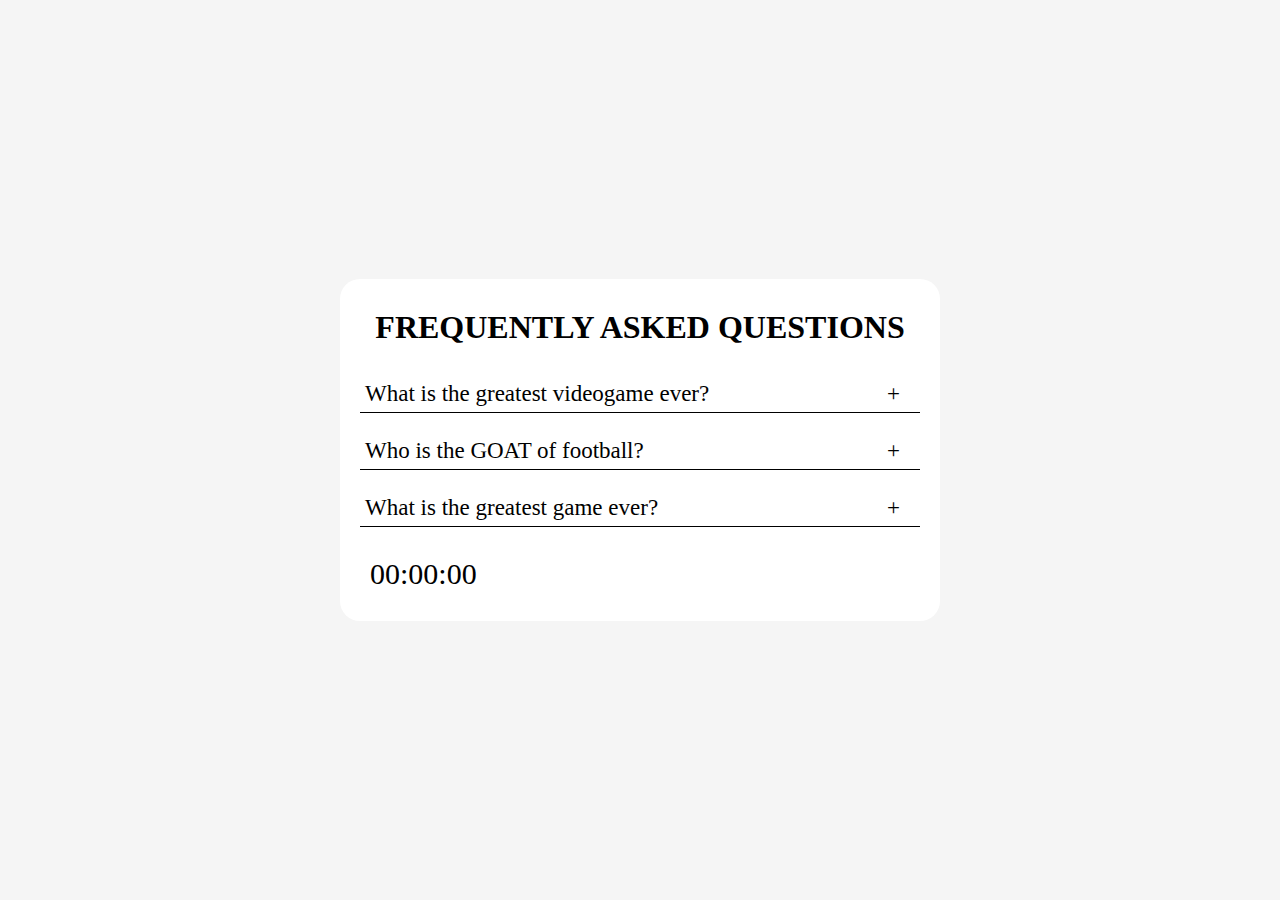
<file: index.html>
<!DOCTYPE html>
<html lang="en">
<head>
    <meta charset="UTF-8">
    <meta http-equiv="X-UA-Compatible" content="IE=edge">
    <meta name="viewport" content="width", initial-scale=1.0>
    <title>Document</title>
    <link rel="stylesheet" href="style.css">
</head>
<body>
    <div class="container">
       <h1>frequently asked questions</h1>
        <div class="main-content">
            <p>What is the greatest videogame ever?</p>
            <div class="answer">Lorem ipsum dolor sit amet consectetur, adipisicing elit. Neque pariatur quia asperiores officia recusandae explicabo tenetur deleniti et dolorem optio!</div>
        </div>
        <div class="main-content">
            <p>Who is the GOAT of football?</p>
            <div class="answer">Lorem ipsum dolor sit amet consectetur, adipisicing elit. Neque pariatur quia asperiores officia recusandae explicabo tenetur deleniti et dolorem optio!</div>
        </div>
        <div class="main-content">
            <p>What is the greatest game ever?</p>
            <div class="answer">Lorem ipsum dolor sit amet consectetur, adipisicing elit. Neque pariatur quia asperiores officia recusandae explicabo tenetur deleniti et dolorem optio!</div>
        </div>
        <div class="span"><span>00:00:00</span></div>
    </div>
    

    <script src="index.js"></script>
</body>
</html>



<!-- yeah -->
</file>
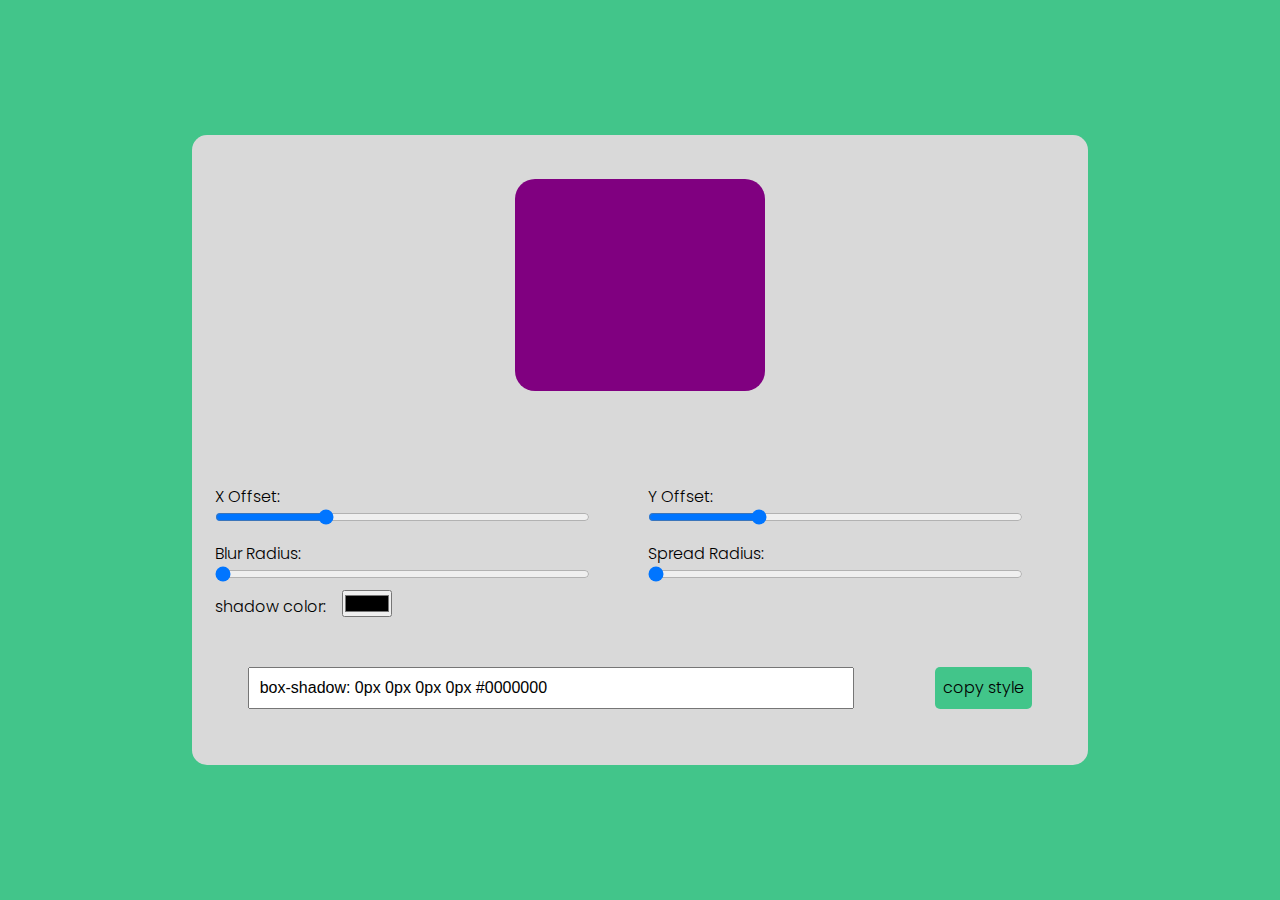
<file: boxShadowGenerator/index.html>
<!DOCTYPE html>
<html lang="en">
<head>
    <meta charset="UTF-8">
    <meta http-equiv="X-UA-Compatible" content="IE=edge">
    <meta name="viewport" content="width=device-width, initial-scale=1.0">
    <title>Document</title>
    <link rel="stylesheet" href="style.css">
</head>
<body>
    <div id="app">
        <div class="container">
            <div class="display-content loading">
                <div class="box-color"></div>
            </div>
            <div class="options loading">
                <ul>
                    <li>
                        <label>x offset:</label>
                        <input type="range" value="0" min="-20" max="50" id="x offset">
                    </li>
                    <li>
                        <label for="y">y offset:</label>
                        <input type="range" value="0" min="-20" max="50" id="y offset">
                    </li>
                    <li>
                        <label>blur radius:</label>
                        <input type="range" value="0" max="50" id="blur">
                    </li>
                    <li>
                        <label>spread radius:</label>
                        <input type="range" value="0" max="50" id="spread">
                    </li>
                </ul>
                <div class="color">
                    <span>shadow color:</span><span><input type="color" id="color"></span>
                </div>
            </div>
            <div class="value loading">
                <input type="text" id="text">
                <span id="copy">copy style</span>
            </div>
        </div>
    </div>
    <script src="index.js"></script>
</body>
</html>
</file>
<file: style.css>
* {
    margin: 0;
    padding: 0;
    box-sizing: border-box;
}

body {
    background-color: #f5f5f5;
    height: 100vh;
    display: flex;
    align-items: center;
    justify-content: center;
}

.container {
    background-color: #ffffff;
    border-radius: 20px;
    width: 600px;
    height: auto;
    padding: 10px;
}

.container h1 {
    text-align: center;
    text-transform: uppercase;
    padding: 20px;
}

.main-content {
    padding: 10px;
}

.main-content p {
    position: relative;
    font-size: 23px;
    padding: 5px;
    border-bottom: 1px solid black;
}

.main-content p::after {
    position: absolute;
    content: '+';
    right: 20px;
}

.main-content .answer {
    line-height: 1.3;
    font-size: 18px;
    height: 0;
    overflow: hidden;
    transition: 0.2s;
}

.main-content.active .answer {
    height: 100px;
    transition: 0.2s;
    font-size: 24px;
}

.main-content.active .question {
    font-size: 10px;
}

.main-content.active p::after {
    content: '-';
    font-size: larger;
}

.span {
    padding: 20px;
    font-size: 30px;
}
</file>
<file: boxShadowGenerator/style.css>
@import url('https://fonts.googleapis.com/css2?family=Poppins:wght@300;400;500;600&display=swap');

* {
    margin: 0;
    padding: 0;
    box-sizing: border-box;
}

#app {
    height: 100vh;
    display: flex;
    justify-content: center;
    align-items: center;
    background-color: #eee;
    font-family: 'Poppins', sans-serif;
    font-weight: 300;
    background-color: #42c58a;
}

.container {
    background-color: #eee;
    border-radius: 15px;
    display: flex;
    flex-direction: column;
    gap: 3rem;
    padding: 15px;
    height: 70vh;
    width: 70vw;
}

.display-content {
    display: flex;
    justify-content: center;
    align-items: center;
    width: 100%;
    padding: 10px;
    height: 270px;
}

.box-color {
    width: 250px;
    height: 85%;
    background-color: purple;
    border-radius: 20px;
}

.options ul {
    margin-top: 0.5em;
    display: flex;
    list-style: none;
    flex-wrap: wrap;
}

.options li {
    text-transform: capitalize;
    display: flex;
    flex-direction: column;
    padding: 8px;
    width: calc(100% / 2);
}

.options ul li input {
    width: 90%;
}

span {
    padding: 8px;
}

.value {
    display: flex;
    justify-content: space-around;
}

.value input{
    outline: none;
    width: 70%;
    font-size: 16px;
    padding: 10px;
}

.value span {
    background-color: #42c58a;
    border-radius: 5px;
}

.container {
    position: relative;
    background-color: #d9d9d9;
}

.loading {
    position: relative;
}

/* .loading::before {
    content: '';
    position: absolute;
    top: 0;
    right: 0;
    border-radius: 0.5rem;
    width: 100%;
    height: 100%;
    z-index: 100;
    background: linear-gradient(90deg, #eee, #f9f9f9, #eeee);
    animation: loading 1s infinite reverse;
}

@keyframes loading {
    0% {
        background-position: -100% 0;
    }

    100% {
        background-position: 100% 0%;
    }
} */
</file>
